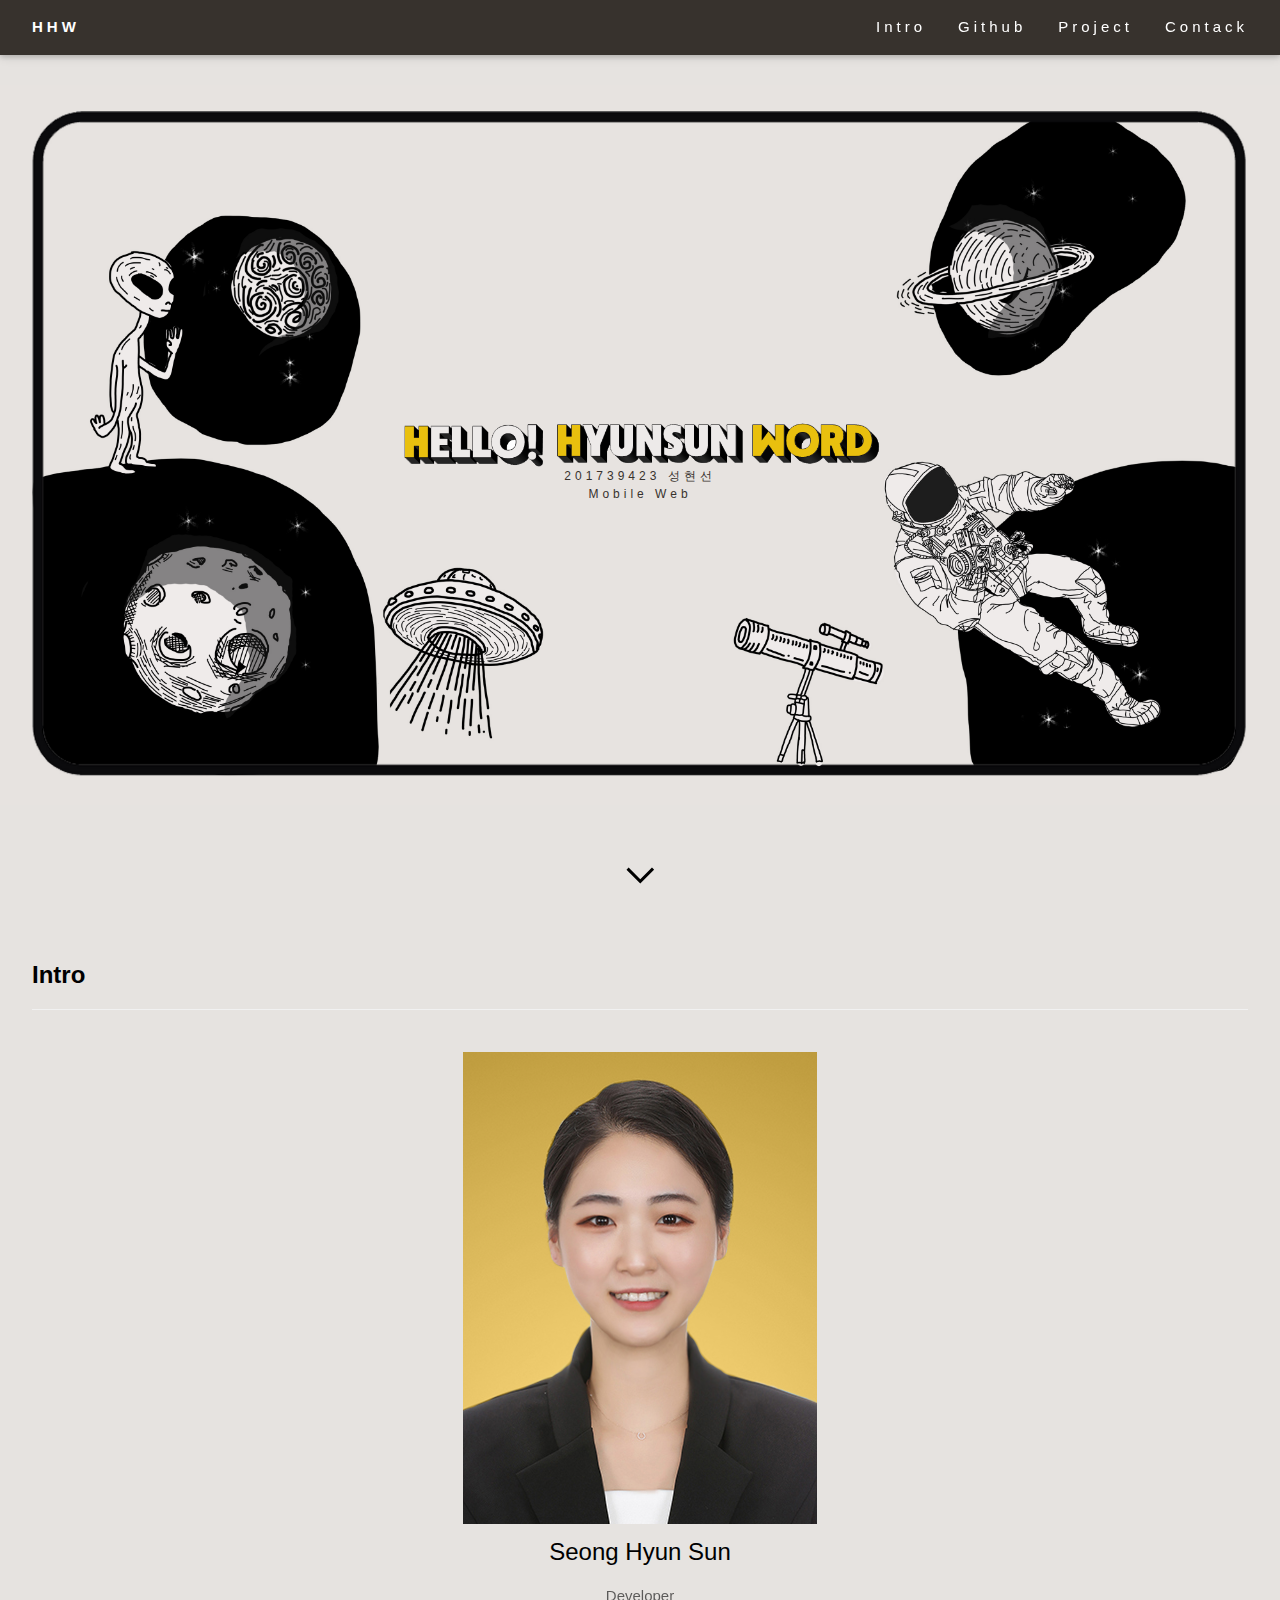
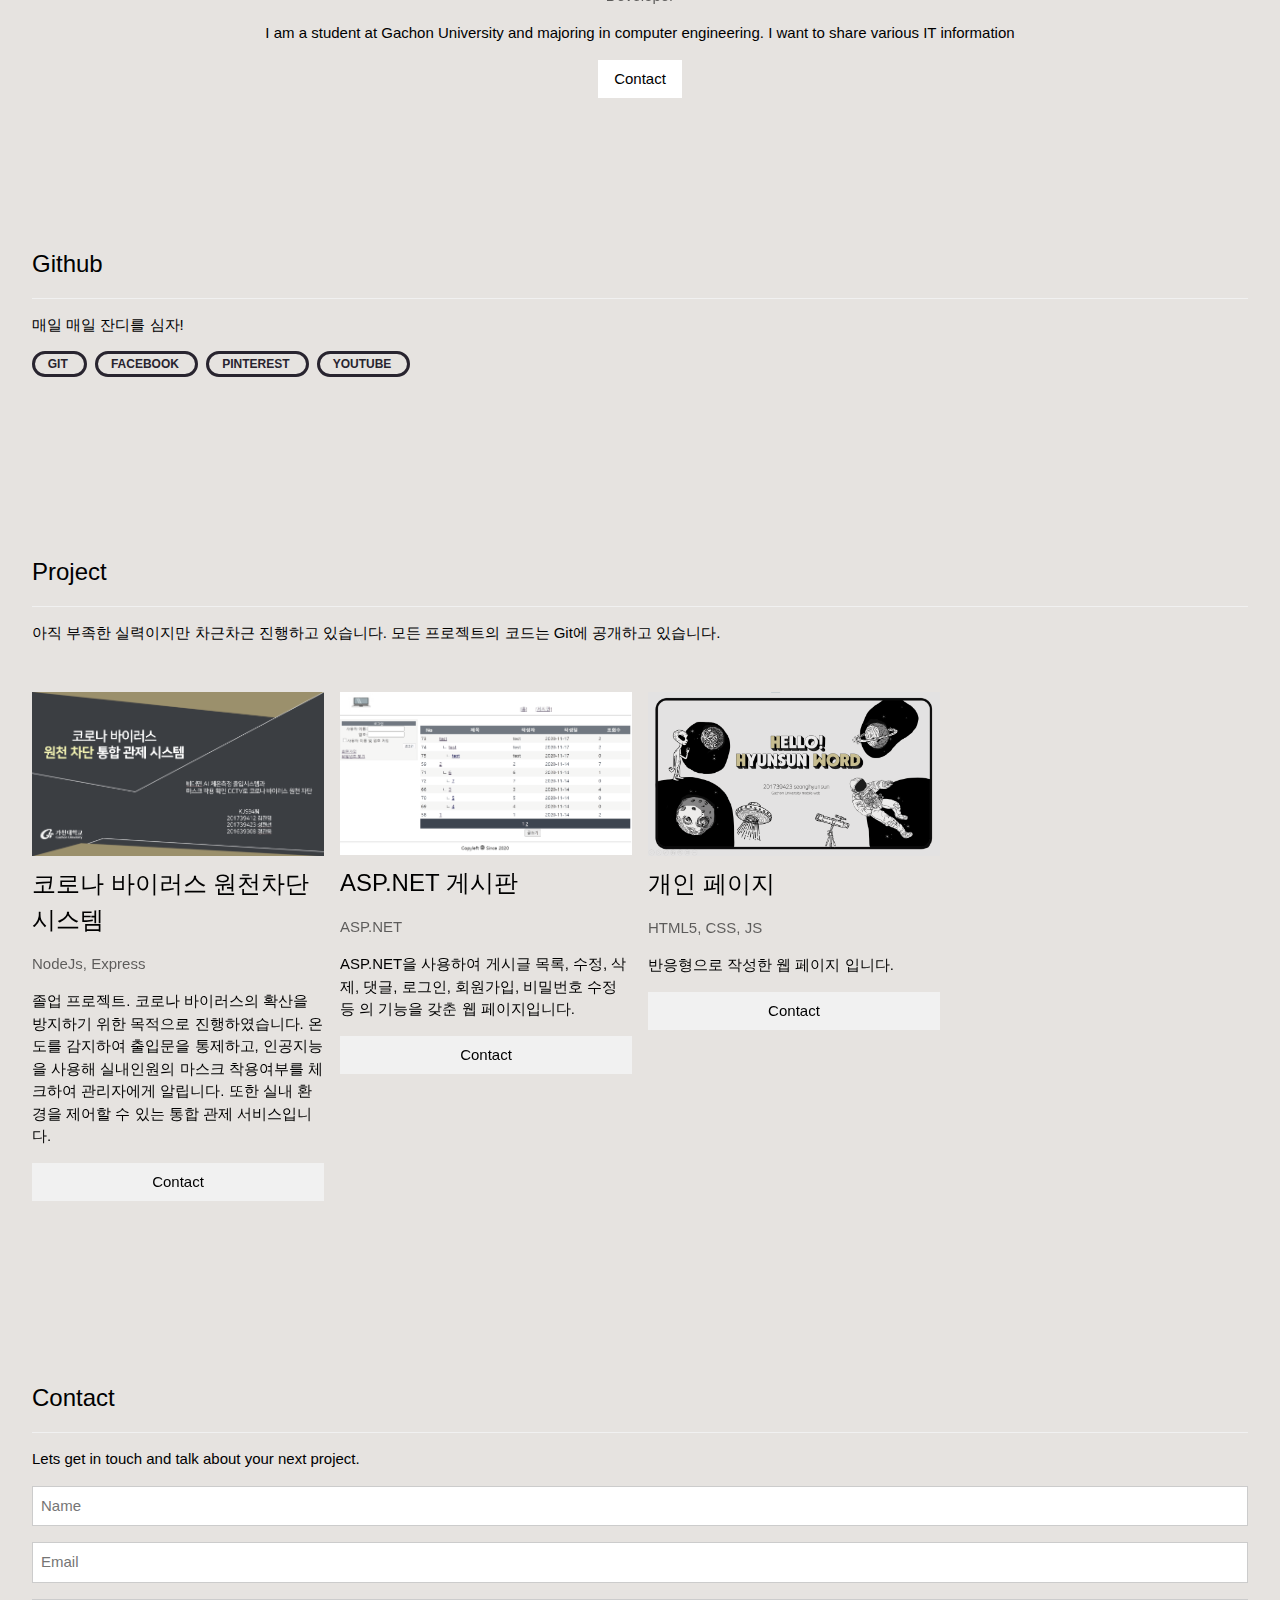
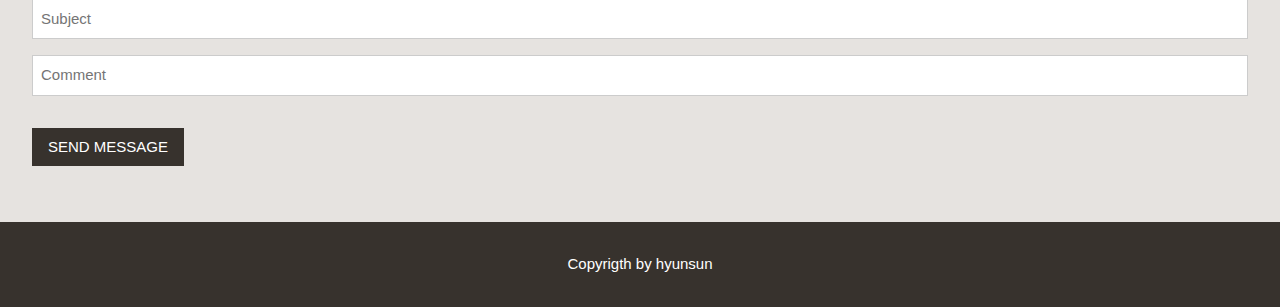
<file: index.html>
<!DOCTYPE html>
<html>
<head>
    <title>W3.CSS Template</title> 
    <meta charset="UTF-8">
    <meta name="viewport" content="width=device-width, initial-scale=1">
    <link rel="stylesheet" href="/css/w3.css">
    <script type="text/javascript" src="js/jquery.min_1.12.4.js"></script>
    <script type="text/javascript" src="js/index.js"></script>
</head>


<body>

    <!-- Navbar (sit on top) -->
    <div class="w3-top">
        <div class="w3-bar w3-black w3-wide w3-padding w3-card">
            <a href="#home" class="w3-bar-item w3-button"><b>HHW</b></a>
            <!-- Float links to the right. Hide them on small screens -->
            <div class="w3-right w3-hide-small">
                <a href="#Intro" class="w3-bar-item w3-button">Intro</a>
                <a href="#Github" class="w3-bar-item w3-button">Github</a>
                <a href="#Project" class="w3-bar-item w3-button">Project</a>
                <a href="#Contack" class="w3-bar-item w3-button">Contack</a>
            </div>
        </div>
    </div>

    <!-- Header -->
    
    <header class="w3-display-container w3-content w3-wide" id="home">
        <div style="background-color: #E6E3E0; width: 100vw;
        height: 95vh;" >
            <div class="w3-display-middle" style="text-align: center; width: 100vw;">
                <img class="big-img w3-image" src="/img/background.jpg" alt="HHWimage" >
            </div>
            
            
            <div class="w3-display-middle w3-margin-top w3-center" style="margin: 0 auto;">
                <h1 class="w3-small">
                    <span>
                        <img src="/img/HELLO.png" alt="HELLO" height="47">
                        <img src="/img/HyunsunWorld.png" alt="HyunsunWorld" height="44">
                    </span>
                    <br/>
                    <span class="w3-hide-small" style="color: #37322D; font-size: 30">201739423 성현선<br /> Mobile Web</span>
                </h1>
            </div>
        </div>
        <div id="ScrollDown" style="text-align: center;">
            <a href="#Intro" >
                <svg version="1.1" xmlns="http://www.w3.org/2000/svg" width="28px" height="29px" viewBox="0 0 28 29">
                    <polygon class="st0" points="14.273,28.424 0.497,14.647 2.618,12.526 14.273,24.182 25.962,12.493 28.083,14.614"></polygon>
                </svg>
            </a>
        </div>
    </header>

    <!-- Page content -->
    <div class="w3-content w3-padding" style="max-width:1564px">

        <!-- Intro Section -->
        <div class="w3-container w3-padding-32" id="Intro">
            <h3 class="w3-border-bottom w3-border-light-grey w3-padding-16"><b>Intro</b></h3>
        </div>

        <div class="w3-row-padding">
            <div style="text-align: center;">
                <img src="/img/hyunsun.png" alt="hyunsun">
                <h3>Seong Hyun Sun</h3>
                <p class="w3-opacity">Developer</p>
                <p>I am a student at Gachon University and majoring in computer engineering. I want to share various IT information</p>
                <div style="text-align: center">
                    <a href="#Contack" class="w3-bar-item w3-button" style="background-color: #fff">Contact</a>
                </div>
            </div>
        </div>
        <br />
        <br />
        <br />
        <br />

        <!-- Github Section -->
        <div class="w3-container w3-padding-32" id="Github">
            <h3 class="w3-border-bottom w3-border-light-grey w3-padding-16">Github</h3>
            <p>
                매일 매일 잔디를 심자! 
            </p>
            
            <a class="gitButton" href="https://github.com/dddddun" title="Git">
                Git
            </a>&nbsp;
            <a class="gitButton" href="https://facebook.com" title="Facebook">
                Facebook
            </a>&nbsp;
            <a class="gitButton" href="https://pinterest.co.kr" title="Pinterest">
                Pinterest
            </a>&nbsp;
            <a class="gitButton" href="https://youtube.com" title="Youtube">
                Youtube
            </a>&nbsp;
        </div>
        <br />
        <br />
        <br />
        <br />
        
       <!-- Project Section -->
        <div class="w3-container w3-padding-32" id="Project">
            <h3 class="w3-border-bottom w3-border-light-grey w3-padding-16">Project</h3>
            <p>
             아직 부족한 실력이지만 차근차근 진행하고 있습니다. 모든 프로젝트의 코드는 Git에 공개하고 있습니다. 
            </p>
        </div>

        <div class="w3-row-padding w3-grayscale">
            <div class="w3-col l3 m6 w3-margin-bottom">
                <img src="/img/project1.png" alt="Project01" style="width:100%">
                <h3>코로나 바이러스 원천차단 시스템</h3>
                <p class="w3-opacity">NodeJs, Express</p>
                <p>졸업 프로젝트. 코로나 바이러스의 확산을 방지하기 위한 목적으로 진행하였습니다. 온도를 감지하여 출입문을 통제하고, 인공지능을 사용해 실내인원의 마스크 착용여부를 체크하여 관리자에게 알립니다. 또한 실내 환경을 제어할 수 있는 통합 관제 서비스입니다.</p>
                <p><button id="project01" class="w3-button w3-light-grey w3-block">Contact</button></p>
            </div>
            <div class="w3-col l3 m6 w3-margin-bottom">
                <img src="/img/project2.png" alt="Project02" style="width:100%">
                <h3>ASP.NET 게시판</h3>
                <p class="w3-opacity">ASP.NET</p>
                <p>ASP.NET을 사용하여 게시글 목록, 수정, 삭제, 댓글, 로그인, 회원가입, 비밀번호 수정 등 의 기능을 갖춘 웹 페이지입니다.</p>
                <p><button id="project02" class="w3-button w3-light-grey w3-block">Contact</button></p>
            </div>
            <div class="w3-col l3 m6 w3-margin-bottom">
                <img src="/img/project3.png" alt="Project03" style="width:100%">
                <h3>개인 페이지</h3>
                <p class="w3-opacity">HTML5, CSS, JS</p>
                <p>반응형으로 작성한 웹 페이지 입니다.</p>
                <p><button id="project03" class="w3-button w3-light-grey w3-block">Contact</button></p>
            </div>
        </div>
        <br />
        <br />
        <br />
        <br />
       
        <!-- Contact Section -->
        <div class="w3-container w3-padding-32" id="Contack">
            <h3 class="w3-border-bottom w3-border-light-grey w3-padding-16">Contact</h3>
            <p>Lets get in touch and talk about your next project.</p>
            <form action="/action_page.php" target="_blank">
                <input class="w3-input w3-border" type="text" placeholder="Name" required name="Name">
                <input class="w3-input w3-section w3-border" type="text" placeholder="Email" required name="Email">
                <input class="w3-input w3-section w3-border" type="text" placeholder="Subject" required name="Subject">
                <input class="w3-input w3-section w3-border" type="text" placeholder="Comment" required name="Comment">
                <button class="w3-button w3-black w3-section" type="submit" >
                    <i class="fa fa-paper-plane"></i> SEND MESSAGE
                </button>
            </form>
        </div>

        <!-- End page content -->
    </div>


    <!-- Footer -->
    <footer class="w3-center w3-black w3-padding-16">
        <p>Copyrigth by hyunsun</p>
    </footer>

</body></html>
</file>
